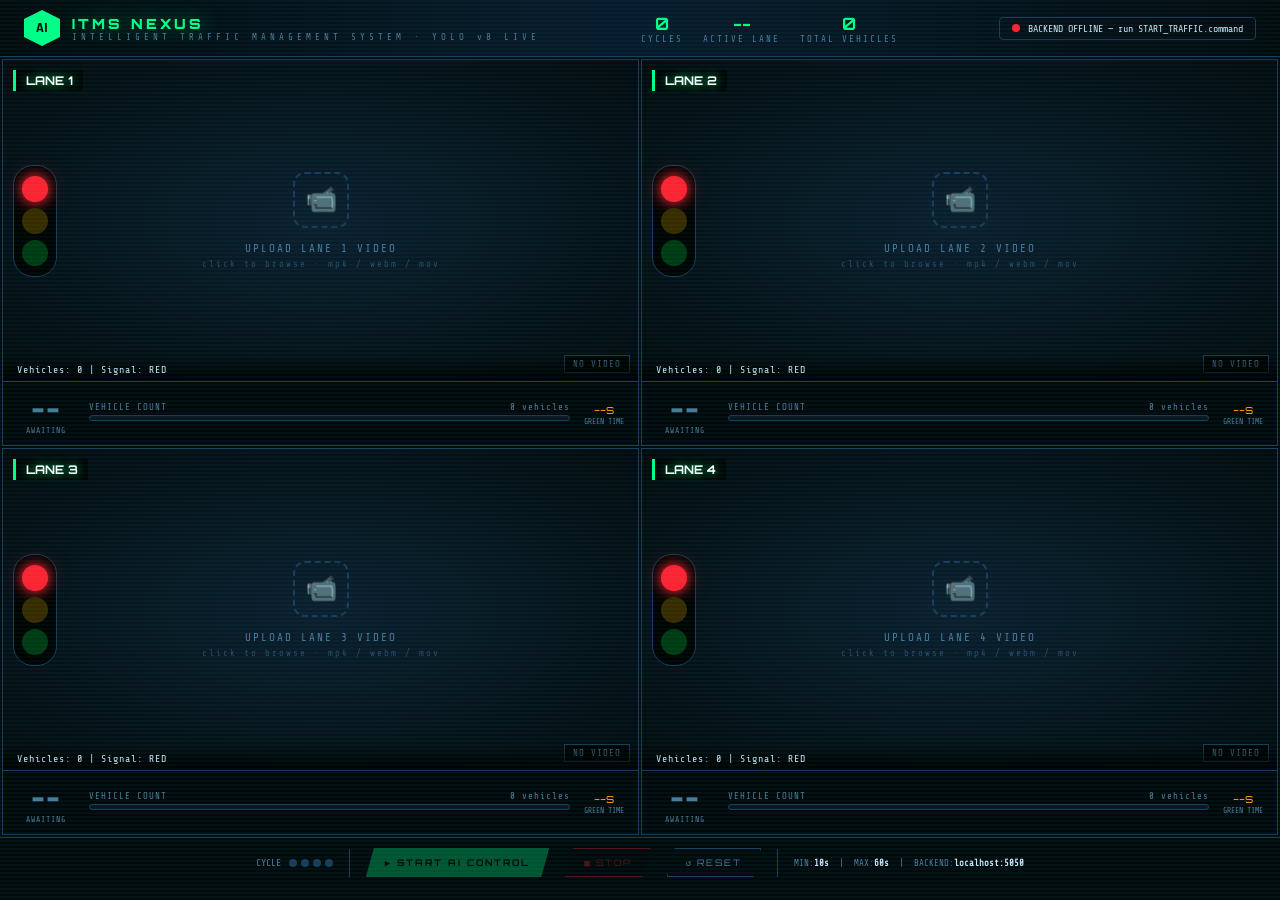
<file: traffic_dashboard.html>
<!DOCTYPE html>
<html lang="en">
<head>
<meta charset="UTF-8"/>
<meta name="viewport" content="width=device-width,initial-scale=1.0"/>
<title>AI Traffic Control System</title>
<style>
  @import url('https://fonts.googleapis.com/css2?family=Orbitron:wght@400;700;900&family=Share+Tech+Mono&family=Rajdhani:wght@300;400;600;700&display=swap');
  :root{--red:#ff2233;--amber:#ff9900;--green:#00ff88;--bg:#050a0f;--panel:#0a1520;--border:#1a3a5c;--text:#c8e4f8;--dim:#4a7a9b;--scan:rgba(0,255,136,0.04);}
  *{margin:0;padding:0;box-sizing:border-box;}
  body{background:var(--bg);color:var(--text);font-family:'Rajdhani',sans-serif;min-height:100vh;overflow-x:hidden;}
  body::before{content:'';position:fixed;inset:0;background:repeating-linear-gradient(0deg,transparent,transparent 2px,var(--scan) 2px,var(--scan) 4px);pointer-events:none;z-index:999;}

  header{display:flex;align-items:center;justify-content:space-between;padding:10px 24px;border-bottom:1px solid var(--border);background:linear-gradient(90deg,#050a0f,#0a1a2e,#050a0f);position:sticky;top:0;z-index:100;}
  .logo{display:flex;align-items:center;gap:12px;}
  .logo-icon{width:36px;height:36px;background:var(--green);clip-path:polygon(50% 0%,100% 25%,100% 75%,50% 100%,0% 75%,0% 25%);display:flex;align-items:center;justify-content:center;font-size:14px;color:#000;font-weight:900;animation:pulse-logo 2s ease-in-out infinite;}
  @keyframes pulse-logo{0%,100%{box-shadow:0 0 0 0 rgba(0,255,136,0.4);}50%{box-shadow:0 0 0 8px rgba(0,255,136,0);}}
  .logo-text h1{font-family:'Orbitron',monospace;font-size:14px;font-weight:900;letter-spacing:3px;color:var(--green);text-shadow:0 0 20px rgba(0,255,136,0.5);}
  .logo-text p{font-size:9px;letter-spacing:4px;color:var(--dim);font-family:'Share Tech Mono',monospace;}
  .header-stats{display:flex;gap:20px;}
  .hstat{text-align:center;}
  .hstat-val{font-family:'Orbitron',monospace;font-size:17px;font-weight:700;color:var(--green);}
  .hstat-lbl{font-size:9px;letter-spacing:2px;color:var(--dim);font-family:'Share Tech Mono',monospace;}
  .backend-status{display:flex;align-items:center;gap:8px;font-family:'Share Tech Mono',monospace;font-size:10px;padding:5px 12px;border:1px solid var(--border);border-radius:4px;}
  .status-dot{width:8px;height:8px;border-radius:50%;background:var(--dim);transition:background 0.3s;}
  .status-dot.online{background:var(--green);animation:blink 1.2s infinite;}
  .status-dot.error{background:var(--red);}
  @keyframes blink{0%,100%{opacity:1;}50%{opacity:0.3;}}

  .main{display:grid;grid-template-columns:1fr 1fr;grid-template-rows:1fr 1fr;gap:2px;padding:2px;height:calc(100vh - 120px);}

  .lane-card{position:relative;background:var(--panel);border:1px solid var(--border);overflow:hidden;display:flex;flex-direction:column;transition:border-color 0.3s,box-shadow 0.3s;}
  .lane-card.active{border-color:var(--green);box-shadow:inset 0 0 30px rgba(0,255,136,0.05),0 0 20px rgba(0,255,136,0.15);}
  .lane-card.active::after{content:'● ACTIVE';position:absolute;top:8px;right:10px;background:var(--green);color:#000;font-family:'Orbitron',monospace;font-size:7px;font-weight:900;padding:2px 8px;letter-spacing:2px;z-index:15;animation:active-pulse 0.6s ease-in-out infinite alternate;}
  @keyframes active-pulse{from{opacity:1;}to{opacity:0.5;}}

  .video-wrap{position:relative;flex:1;background:#000;overflow:hidden;}
  .video-wrap video{width:100%;height:100%;object-fit:cover;display:block;}

  /* Canvas sits exactly over the video */
  .bbox-canvas{position:absolute;top:0;left:0;width:100%;height:100%;pointer-events:none;z-index:6;}

  .video-placeholder{width:100%;height:100%;display:flex;flex-direction:column;align-items:center;justify-content:center;gap:14px;cursor:pointer;background:radial-gradient(ellipse at center,#0d1e30 0%,#050a0f 100%);transition:background 0.3s;}
  .video-placeholder:hover{background:radial-gradient(ellipse at center,#0d2a40 0%,#050a0f 100%);}
  .upload-icon{width:56px;height:56px;border:2px dashed var(--border);border-radius:12px;display:flex;align-items:center;justify-content:center;font-size:26px;transition:border-color 0.3s,transform 0.3s;}
  .video-placeholder:hover .upload-icon{border-color:var(--green);transform:scale(1.05);}
  .upload-text{text-align:center;font-size:11px;letter-spacing:2px;color:var(--dim);font-family:'Share Tech Mono',monospace;}
  .upload-text span{display:block;margin-top:4px;font-size:9px;color:#2a4a6a;}

  .traffic-light{position:absolute;left:10px;top:50%;transform:translateY(-50%);display:flex;flex-direction:column;gap:6px;background:rgba(0,0,0,0.85);border:1px solid #1a3a5c;border-radius:20px;padding:10px 8px;z-index:20;}
  .light{width:26px;height:26px;border-radius:50%;transition:all 0.3s;}
  .light.red-l{background:#3a0a0a;} .light.amber-l{background:#3a2a00;} .light.green-l{background:#003a15;}
  .light.red-l.on{background:var(--red);box-shadow:0 0 12px var(--red),0 0 24px rgba(255,34,51,0.4);}
  .light.amber-l.on{background:var(--amber);box-shadow:0 0 12px var(--amber),0 0 24px rgba(255,153,0,0.4);}
  .light.green-l.on{background:var(--green);box-shadow:0 0 12px var(--green),0 0 24px rgba(0,255,136,0.4);}

  .lane-label{position:absolute;top:10px;left:10px;font-family:'Orbitron',monospace;font-size:12px;font-weight:700;color:#fff;text-shadow:0 0 10px rgba(0,255,136,0.8);background:rgba(0,0,0,0.65);padding:3px 10px;border-left:3px solid var(--green);z-index:10;}

  .box-legend{position:absolute;top:10px;right:10px;display:flex;flex-direction:column;gap:3px;z-index:10;}
  .box-legend-item{display:flex;align-items:center;gap:4px;font-family:'Share Tech Mono',monospace;font-size:8px;letter-spacing:1px;}
  .box-swatch{width:10px;height:10px;border-radius:1px;}

  .analysis-badge{position:absolute;bottom:8px;right:8px;background:rgba(0,0,0,0.75);border:1px solid var(--border);font-family:'Share Tech Mono',monospace;font-size:9px;color:var(--dim);padding:3px 8px;letter-spacing:1px;z-index:10;transition:color 0.3s,border-color 0.3s;}
  .analysis-badge.detecting{color:var(--amber);border-color:var(--amber);animation:blink 0.8s infinite;}
  .analysis-badge.done{color:var(--green);border-color:rgba(0,255,136,0.4);}

  .density-overlay{position:absolute;bottom:0;left:0;right:0;background:linear-gradient(transparent,rgba(0,0,0,0.88));padding:10px 14px 6px;font-family:'Share Tech Mono',monospace;font-size:10px;color:#c8e4f8;letter-spacing:1px;z-index:10;}

  .scanning .scan-line{position:absolute;left:0;right:0;height:2px;background:linear-gradient(90deg,transparent,var(--green),transparent);animation:scan-move 1.8s linear infinite;pointer-events:none;z-index:5;}
  @keyframes scan-move{from{top:0;}to{top:100%;}}

  .lane-bottom{padding:7px 12px;background:rgba(0,0,0,0.6);border-top:1px solid var(--border);display:flex;align-items:center;gap:12px;min-height:64px;}
  .timer-block{display:flex;flex-direction:column;align-items:center;gap:2px;min-width:62px;}
  .timer-display{font-family:'Orbitron',monospace;font-size:26px;font-weight:900;letter-spacing:2px;transition:color 0.3s,text-shadow 0.3s;color:var(--dim);}
  .timer-display.counting{color:var(--green);text-shadow:0 0 15px rgba(0,255,136,0.6);}
  .timer-display.waiting{color:var(--red);text-shadow:0 0 10px rgba(255,34,51,0.4);}
  .timer-sub{font-family:'Share Tech Mono',monospace;font-size:8px;color:var(--dim);letter-spacing:1px;}

  .density-bar-wrap{flex:1;}
  .density-label{display:flex;justify-content:space-between;font-family:'Share Tech Mono',monospace;font-size:9px;color:var(--dim);margin-bottom:3px;letter-spacing:1px;}
  .density-bar{height:6px;background:#0a1520;border-radius:3px;overflow:hidden;border:1px solid var(--border);}
  .density-fill{height:100%;border-radius:3px;transition:width 0.6s ease,background 0.6s;}

  .vtype-row{display:flex;gap:5px;margin-top:5px;flex-wrap:wrap;}
  .vpill{font-family:'Share Tech Mono',monospace;font-size:8px;padding:2px 6px;border-radius:2px;letter-spacing:1px;}
  .vpill.moto{background:rgba(0,255,136,0.1);border:1px solid rgba(0,255,136,0.4);color:#00ff88;}
  .vpill.car{background:rgba(0,255,136,0.1);border:1px solid rgba(0,255,136,0.4);color:#00ff88;}
  .vpill.heavy{background:rgba(0,255,136,0.1);border:1px solid rgba(0,255,136,0.4);color:#00ff88;}
  .vpill.zero{color:var(--dim);background:transparent;border:1px solid var(--border);}

  #control-panel{padding:10px 24px;background:rgba(5,10,15,0.97);border-top:1px solid var(--border);display:flex;align-items:center;justify-content:center;gap:16px;flex-wrap:wrap;}
  .btn{font-family:'Orbitron',monospace;font-size:9px;letter-spacing:2px;padding:8px 18px;border:1px solid var(--border);background:transparent;color:var(--dim);cursor:pointer;transition:all 0.2s;clip-path:polygon(8px 0%,100% 0%,calc(100% - 8px) 100%,0% 100%);}
  .btn:hover{border-color:var(--green);color:var(--green);background:rgba(0,255,136,0.05);}
  .btn.primary{border-color:var(--green);color:#000;background:var(--green);font-weight:700;}
  .btn.primary:hover{background:#00ffaa;box-shadow:0 0 20px rgba(0,255,136,0.4);}
  .btn.danger{border-color:var(--red);color:var(--red);}
  .btn.danger:hover{background:rgba(255,34,51,0.1);}
  .btn:disabled{opacity:0.3;cursor:not-allowed;}
  .ctrl-sep{width:1px;height:28px;background:var(--border);}
  .cycle-indicator{display:flex;align-items:center;gap:8px;font-family:'Share Tech Mono',monospace;font-size:10px;color:var(--dim);}
  .cycle-dots{display:flex;gap:4px;}
  .cycle-dot{width:8px;height:8px;border-radius:50%;background:var(--border);transition:background 0.3s;}
  .cycle-dot.active{background:var(--green);box-shadow:0 0 8px var(--green);}

  #toast{position:fixed;bottom:80px;left:50%;transform:translateX(-50%);background:#0a1a2e;border:1px solid var(--border);font-family:'Share Tech Mono',monospace;font-size:11px;color:var(--text);padding:8px 20px;letter-spacing:1px;z-index:500;opacity:0;transition:opacity 0.3s;pointer-events:none;white-space:nowrap;}
  #toast.show{opacity:1;}
  input[type=file]{display:none;}
</style>
</head>
<body>

<header>
  <div class="logo">
    <div class="logo-icon">AI</div>
    <div class="logo-text">
      <h1>ITMS NEXUS</h1>
      <p>INTELLIGENT TRAFFIC MANAGEMENT SYSTEM · YOLO v8 LIVE</p>
    </div>
  </div>
  <div class="header-stats">
    <div class="hstat"><div class="hstat-val" id="h-cycle">0</div><div class="hstat-lbl">CYCLES</div></div>
    <div class="hstat"><div class="hstat-val" id="h-active">--</div><div class="hstat-lbl">ACTIVE LANE</div></div>
    <div class="hstat"><div class="hstat-val" id="h-total">0</div><div class="hstat-lbl">TOTAL VEHICLES</div></div>
  </div>
  <div class="backend-status">
    <div class="status-dot" id="sdot"></div>
    <span id="sys-status">CONNECTING...</span>
  </div>
</header>

<div class="main" id="main-grid"></div>

<div id="control-panel">
  <div class="cycle-indicator">
    <span>CYCLE</span>
    <div class="cycle-dots">
      <div class="cycle-dot" id="cd0"></div>
      <div class="cycle-dot" id="cd1"></div>
      <div class="cycle-dot" id="cd2"></div>
      <div class="cycle-dot" id="cd3"></div>
    </div>
  </div>
  <div class="ctrl-sep"></div>
  <button class="btn primary" id="btn-start" onclick="startSystem()" disabled>▶ START AI CONTROL</button>
  <button class="btn danger"  id="btn-stop"  onclick="stopSystem()"  disabled>■ STOP</button>
  <button class="btn" onclick="resetAll()">↺ RESET</button>
  <div class="ctrl-sep"></div>
  <span style="font-family:'Share Tech Mono',monospace;font-size:9px;color:var(--dim)">
    MIN:<b style="color:var(--text)">10s</b> &nbsp;|&nbsp; MAX:<b style="color:var(--text)">60s</b> &nbsp;|&nbsp; BACKEND:<b style="color:var(--text)">localhost:5050</b>
  </span>
</div>

<div id="toast"></div>
<input type="file" id="file0" accept="video/*" onchange="loadVideo(0,this)">
<input type="file" id="file1" accept="video/*" onchange="loadVideo(1,this)">
<input type="file" id="file2" accept="video/*" onchange="loadVideo(2,this)">
<input type="file" id="file3" accept="video/*" onchange="loadVideo(3,this)">

<script>
const API = "http://localhost:5050";
const MIN_GREEN = 20, MAX_GREEN = 120, MAX_D = 30;
const CLOCKWISE = [0, 1, 3, 2];

const LANES = [
  {id:0,label:'LANE 1',density:0,signal:'red',video:false,counts:{}},
  {id:1,label:'LANE 2',density:0,signal:'red',video:false,counts:{}},
  {id:2,label:'LANE 3',density:0,signal:'red',video:false,counts:{}},
  {id:3,label:'LANE 4',density:0,signal:'red',video:false,counts:{}},
];

let running = false, activeLane = -1, cycleCount = 0, backendOnline = false;

// Per-lane tracking loop handles
const trackingLoops = {0: null, 1: null, 2: null, 3: null};
// Throttle — don't send a new frame until the previous one returned
const trackingBusy  = {0: false, 1: false, 2: false, 3: false};
const TRACK_INTERVAL = 150; // ms between frame sends (~5 fps detection)

// ── BOX COLOUR BY TYPE ────────────────────────────────────────────────────────
function boxColor(label) {
  if (label === 'Motorcycle' || label === 'Bicycle') return '#00ff88';
  if (label === 'Car')                               return '#ff9900';
  return '#ff2233'; // Bus / Truck
}
function pillClass(label) {
  if (label === 'Motorcycle' || label === 'Bicycle') return 'vpill moto';
  if (label === 'Car')                               return 'vpill car';
  return 'vpill heavy';
}

// ── BUILD UI ──────────────────────────────────────────────────────────────────
function buildUI() {
  const grid = document.getElementById('main-grid');
  grid.innerHTML = '';
  LANES.forEach(lane => {
    const card = document.createElement('div');
    card.className = 'lane-card';
    card.id = `card-${lane.id}`;
    card.innerHTML = `
      <div class="video-wrap" id="vwrap-${lane.id}">
        <div class="scan-line" style="display:none" id="scanline-${lane.id}"></div>
        <div class="video-placeholder" id="placeholder-${lane.id}" onclick="document.getElementById('file${lane.id}').click()">
          <div class="upload-icon">📹</div>
          <div class="upload-text">UPLOAD ${lane.label} VIDEO<span>click to browse · mp4 / webm / mov</span></div>
        </div>
        <video id="vid-${lane.id}" style="display:none" loop muted playsinline></video>
        <canvas id="canvas-${lane.id}" class="bbox-canvas"></canvas>
        <div class="traffic-light" id="tl-${lane.id}">
          <div class="light red-l"   id="rl-${lane.id}"></div>
          <div class="light amber-l" id="al-${lane.id}"></div>
          <div class="light green-l" id="gl-${lane.id}"></div>
        </div>
        <div class="lane-label">${lane.label}</div>
        <div class="analysis-badge" id="abadge-${lane.id}">NO VIDEO</div>
        <div class="density-overlay" id="doverlay-${lane.id}">Density: -- | Signal: RED</div>
      </div>
      <div class="lane-bottom">
        <div class="timer-block">
          <div class="timer-display" id="tdisplay-${lane.id}">--</div>
          <div class="timer-sub"    id="tsub-${lane.id}">AWAITING</div>
        </div>
        <div class="density-bar-wrap">
          <div class="density-label">
            <span>VEHICLE COUNT</span>
            <span id="dcount-${lane.id}">0 vehicles</span>
          </div>
          <div class="density-bar">
            <div class="density-fill" id="dbar-${lane.id}" style="width:0%;background:var(--dim)"></div>
          </div>
          <div class="vtype-row" id="vtypes-${lane.id}"></div>
        </div>
        <div style="text-align:center;min-width:44px;">
          <div style="font-family:'Orbitron',monospace;font-size:12px;color:var(--amber)" id="alloc-${lane.id}">--s</div>
          <div style="font-family:'Share Tech Mono',monospace;font-size:8px;color:var(--dim)">GREEN TIME</div>
        </div>
      </div>`;
    grid.appendChild(card);
  });
  setSignal(-1, 'red');
}

// ── LIVE TRACKING LOOP ────────────────────────────────────────────────────────
function startTracking(id) {
  stopTracking(id); // clear any previous loop
  trackingLoops[id] = setInterval(() => sendFrameForTracking(id), TRACK_INTERVAL);
}

function stopTracking(id) {
  if (trackingLoops[id]) { clearInterval(trackingLoops[id]); trackingLoops[id] = null; }
  trackingBusy[id] = false;
  clearBoxes(id);
}

async function sendFrameForTracking(id) {
  if (trackingBusy[id]) return; // skip if previous request still pending
  const vid = document.getElementById(`vid-${id}`);
  if (!vid || !LANES[id].video || !backendOnline || vid.paused || vid.readyState < 2) return;

  trackingBusy[id] = true;

  // Capture current video frame into an offscreen canvas
  const cap = document.createElement('canvas');
  cap.width  = vid.videoWidth  || 320;
  cap.height = vid.videoHeight || 240;
  cap.getContext('2d').drawImage(vid, 0, 0, cap.width, cap.height);
  const b64 = cap.toDataURL('image/jpeg', 0.6).split(',')[1];

  try {
    const r    = await fetch(`${API}/analyze_frame`, {
      method:  'POST',
      headers: {'Content-Type': 'application/json'},
      body:    JSON.stringify({lane_id: id, frame: b64}),
      signal:  AbortSignal.timeout(3000),
    });
    const data = await r.json();

    // Update density + counts
    LANES[id].density = data.density;
    LANES[id].counts  = data.counts || {};
    updateDensityUI(id);

    // Draw outline bounding boxes
    if (data.boxes) drawBoxes(id, data.boxes, vid.videoWidth, vid.videoHeight);

  } catch { /* silently skip failed frames */ }

  trackingBusy[id] = false;
}

// ── DRAW OUTLINE BOUNDING BOXES ───────────────────────────────────────────────
function drawBoxes(id, boxes, vw, vh) {
  const canvas = document.getElementById(`canvas-${id}`);
  if (!canvas) return;

  // Match canvas to actual video resolution
  if (canvas.width !== vw || canvas.height !== vh) {
    canvas.width  = vw || 640;
    canvas.height = vh || 480;
  }

  const ctx = canvas.getContext('2d');
  ctx.clearRect(0, 0, canvas.width, canvas.height);

  boxes.forEach(({x1, y1, x2, y2, label, conf}) => {
    const color = boxColor(label);
    const w = x2 - x1;
    const h = y2 - y1;

    // ── Outline only — NO fill ──
    ctx.strokeStyle = color;
    ctx.lineWidth   = 2.5;
    ctx.shadowColor = color;
    ctx.shadowBlur  = 6;
    ctx.strokeRect(x1, y1, w, h);
    ctx.shadowBlur  = 0;

    // Corner tick marks for a "targeting reticle" look
    const tick = Math.min(w, h) * 0.22;
    ctx.lineWidth = 2.5;
    ctx.strokeStyle = color;
    // top-left
    ctx.beginPath(); ctx.moveTo(x1, y1 + tick); ctx.lineTo(x1, y1); ctx.lineTo(x1 + tick, y1); ctx.stroke();
    // top-right
    ctx.beginPath(); ctx.moveTo(x2 - tick, y1); ctx.lineTo(x2, y1); ctx.lineTo(x2, y1 + tick); ctx.stroke();
    // bottom-left
    ctx.beginPath(); ctx.moveTo(x1, y2 - tick); ctx.lineTo(x1, y2); ctx.lineTo(x1 + tick, y2); ctx.stroke();
    // bottom-right
    ctx.beginPath(); ctx.moveTo(x2 - tick, y2); ctx.lineTo(x2, y2); ctx.lineTo(x2 - tick, y2); ctx.stroke();
    // fix bottom-right
    ctx.beginPath(); ctx.moveTo(x2, y2 - tick); ctx.lineTo(x2, y2); ctx.lineTo(x2 - tick, y2); ctx.stroke();
  });
}

function clearBoxes(id) {
  const c = document.getElementById(`canvas-${id}`);
  if (c) c.getContext('2d').clearRect(0, 0, c.width, c.height);
}

// ── BACKEND HEALTH ────────────────────────────────────────────────────────────
async function checkBackend() {
  try {
    const r = await fetch(`${API}/health`, {signal: AbortSignal.timeout(2000)});
    if (r.ok) {
      backendOnline = true;
      document.getElementById('sdot').className = 'status-dot online';
      document.getElementById('sys-status').textContent = 'YOLO BACKEND ONLINE';
      document.getElementById('btn-start').disabled = false;
      return true;
    }
  } catch {}
  backendOnline = false;
  document.getElementById('sdot').className = 'status-dot error';
  document.getElementById('sys-status').textContent = 'BACKEND OFFLINE — run START_TRAFFIC.command';
  document.getElementById('btn-start').disabled = true;
  return false;
}

// ── VIDEO LOAD ────────────────────────────────────────────────────────────────
async function loadVideo(id, input) {
  const file = input.files[0];
  if (!file) return;
  LANES[id].video = true;
  const vid = document.getElementById(`vid-${id}`);
  vid.src = URL.createObjectURL(file);
  vid.style.display = 'block';
  document.getElementById(`placeholder-${id}`).style.display = 'none';
  vid.load();
  const badge = document.getElementById(`abadge-${id}`);
  badge.textContent = 'ANALYZING...';
  badge.className   = 'analysis-badge detecting';
  toast(`Lane ${id+1}: analysing with YOLO...`);
  await analyzeVideo(id, file);
}

async function analyzeVideo(id, file) {
  if (!backendOnline) { LANES[id].density = 10; updateDensityUI(id); return; }
  try {
    const fd = new FormData();
    fd.append('video', file);
    fd.append('lane_id', id);
    const r    = await fetch(`${API}/analyze`, {method:'POST', body:fd});
    const data = await r.json();
    LANES[id].density = data.density;
    LANES[id].counts  = data.counts || {};
    const badge = document.getElementById(`abadge-${id}`);
    badge.textContent = `${data.density} vehicles · ${data.sample_frames} frames`;
    badge.className   = 'analysis-badge done';
    updateDensityUI(id);
    toast(`Lane ${id+1}: ${data.density} vehicles detected`);
  } catch {
    document.getElementById(`abadge-${id}`).textContent = 'FAILED';
    document.getElementById(`abadge-${id}`).className   = 'analysis-badge';
    LANES[id].density = 10;
    updateDensityUI(id);
  }
}

// ── DENSITY UI ────────────────────────────────────────────────────────────────
const DENSITY_TO_TIME = d => Math.min(MAX_GREEN, Math.max(MIN_GREEN, Math.round(d * 3.5)));

function updateDensityUI(id) {
  const d   = LANES[id].density;
  const pct = Math.min(100, Math.round((d / MAX_D) * 100));
  const t   = DENSITY_TO_TIME(d);
  document.getElementById(`dcount-${id}`).textContent = `${d} vehicles`;
  document.getElementById(`alloc-${id}`).textContent  = `${t}s`;
  const bar = document.getElementById(`dbar-${id}`);
  bar.style.width      = pct + '%';
  bar.style.background = pct > 70 ? '#ff2233' : pct > 40 ? '#ff9900' : '#00ff88';
  document.getElementById(`doverlay-${id}`).textContent =
    `Vehicles: ${d} | Signal: ${LANES[id].signal.toUpperCase()}`;
  const row = document.getElementById(`vtypes-${id}`);
  row.innerHTML = '';
  const counts = LANES[id].counts || {};
  [{type:'Car',cls:'car'},{type:'Truck',cls:'heavy'},{type:'Bus',cls:'heavy'},{type:'Motorcycle',cls:'moto'},{type:'Bicycle',cls:'moto'}]
    .forEach(({type, cls}) => {
      const n = counts[type] || 0;
      const pill = document.createElement('div');
      pill.className = n === 0 ? 'vpill zero' : `vpill ${cls}`;
      pill.textContent = `${type}: ${Math.round(n)}`;
      row.appendChild(pill);
    });
}

// ── SIGNALS ───────────────────────────────────────────────────────────────────
function setSignal(id, state) {
  const ids = id === -1 ? [0,1,2,3] : [id];
  const s   = id === -1 ? 'red' : state;
  ids.forEach(i => {
    LANES[i].signal = s;
    const rl = document.getElementById(`rl-${i}`);
    const al = document.getElementById(`al-${i}`);
    const gl = document.getElementById(`gl-${i}`);
    if (!rl) return;
    rl.className = 'light red-l'; al.className = 'light amber-l'; gl.className = 'light green-l';
    if (s==='red')      rl.classList.add('on');
    if (s==='amber')    al.classList.add('on');
    if (s==='green')    gl.classList.add('on');
    if (s==='red+amber'){rl.classList.add('on'); al.classList.add('on');}
    const ov = document.getElementById(`doverlay-${i}`);
    if (ov) ov.textContent = `Vehicles: ${LANES[i].density} | Signal: ${s.toUpperCase()}`;
  });
}

function setActiveCard(id) {
  [0,1,2,3].forEach(i => {
    document.getElementById(`card-${i}`)?.classList.toggle('active', i===id);
    const sl = document.getElementById(`scanline-${i}`);
    if (sl) sl.style.display = (i===id) ? 'block' : 'none';
  });
}

function updateCycleDots(id) {
  const pos = CLOCKWISE.indexOf(id);
  [0,1,2,3].forEach(i => document.getElementById(`cd${i}`)?.classList.toggle('active', i===pos));
}

// ── MAIN CYCLE ────────────────────────────────────────────────────────────────
async function startSystem() {
  if (running) return;
  if (!backendOnline) { toast('Backend offline — run START_TRAFFIC.command first'); return; }
  running = true;
  document.getElementById('btn-start').disabled = true;
  document.getElementById('btn-stop').disabled  = false;
  document.getElementById('sys-status').textContent = 'AI CONTROL ACTIVE';
  runCycle();
}

async function runCycle() {
  if (!running) return;
  cycleCount++;
  document.getElementById('h-cycle').textContent = cycleCount;

  for (let qi = 0; qi < CLOCKWISE.length; qi++) {
    if (!running) break;
    const id = CLOCKWISE[qi];
    activeLane = id;
    const t = DENSITY_TO_TIME(LANES[id].density);

    document.getElementById('h-active').textContent = `LANE ${id+1}`;
    document.getElementById('h-total').textContent  = LANES.reduce((s,l)=>s+(l.density||0),0);

    // Stop all — clear boxes on inactive lanes
    [0,1,2,3].forEach(i => { setSignal(i,'red'); stopVideo(i); stopTracking(i); });
    setActiveCard(id);
    updateCycleDots(id);
    await sleep(500);
    if (!running) break;

    // Go GREEN — start video + live tracking
    setSignal(id, 'green');
    playVideo(id);
    startTracking(id); // ← continuous live box tracking starts here

    const td = document.getElementById(`tdisplay-${id}`);
    const ts = document.getElementById(`tsub-${id}`);
    td.className  = 'timer-display counting';
    ts.textContent = 'GREEN · GO';

    [0,1,2,3].filter(i=>i!==id).forEach(i => {
      document.getElementById(`tdisplay-${i}`).className  = 'timer-display waiting';
      document.getElementById(`tsub-${i}`).textContent    = 'WAITING';
    });

    await countdown(id, t);
    if (!running) break;

    // Amber
    stopTracking(id);
    setSignal(id, 'amber');
    td.className  = 'timer-display waiting';
    ts.textContent = 'AMBER';
    await sleep(2000);
    if (!running) break;

    setSignal(id, 'red');
    td.className   = 'timer-display';
    td.textContent = '--';
    ts.textContent = 'DONE';
    stopVideo(id);
  }

  if (running) setTimeout(runCycle, 300);
}

function countdown(id, secs) {
  return new Promise(resolve => {
    let t = secs;
    const td = document.getElementById(`tdisplay-${id}`);
    td.textContent = t;
    const itv = setInterval(() => {
      if (!running) { clearInterval(itv); resolve(); return; }
      t--;
      td.textContent = t;
      [0,1,2,3].filter(i=>i!==id).forEach(i => {
        document.getElementById(`tdisplay-${i}`).textContent = t + 2;
      });
      if (t <= 0) { clearInterval(itv); resolve(); }
    }, 1000);
  });
}

function playVideo(id) { const v = document.getElementById(`vid-${id}`); if (v && LANES[id].video) v.play(); }
function stopVideo(id)  { const v = document.getElementById(`vid-${id}`); if (v && LANES[id].video) v.pause(); }

function stopSystem() {
  running = false; activeLane = -1;
  [0,1,2,3].forEach(i => stopTracking(i));
  document.getElementById('btn-start').disabled = false;
  document.getElementById('btn-stop').disabled  = true;
  document.getElementById('sys-status').textContent = 'SYSTEM PAUSED';
  [0,1,2,3].forEach(i => {
    setSignal(i,'red'); stopVideo(i);
    document.getElementById(`tdisplay-${i}`).className = 'timer-display';
    document.getElementById(`tdisplay-${i}`).textContent = '--';
    document.getElementById(`tsub-${i}`).textContent = 'STOPPED';
  });
  setActiveCard(-1);
  [0,1,2,3].forEach(i => document.getElementById(`cd${i}`)?.classList.remove('active'));
}

function resetAll() {
  stopSystem();
  LANES.forEach((lane,i) => {
    lane.density=0; lane.signal='red'; lane.video=false; lane.counts={};
    const v = document.getElementById(`vid-${i}`);
    if (v) { v.src=''; v.style.display='none'; }
    document.getElementById(`placeholder-${i}`).style.display='flex';
    document.getElementById(`dcount-${i}`).textContent='0 vehicles';
    document.getElementById(`dbar-${i}`).style.width='0%';
    document.getElementById(`alloc-${i}`).textContent='--s';
    document.getElementById(`tdisplay-${i}`).textContent='--';
    document.getElementById(`tsub-${i}`).textContent='AWAITING';
    document.getElementById(`vtypes-${i}`).innerHTML='';
    document.getElementById(`abadge-${i}`).textContent='NO VIDEO';
    document.getElementById(`abadge-${i}`).className='analysis-badge';
    document.getElementById(`doverlay-${i}`).textContent='Vehicles: -- | Signal: RED';
    clearBoxes(i);
  });
  cycleCount=0;
  document.getElementById('h-cycle').textContent='0';
  document.getElementById('h-active').textContent='--';
  document.getElementById('h-total').textContent='0';
}

function toast(msg) {
  const el = document.getElementById('toast');
  el.textContent = msg;
  el.classList.add('show');
  setTimeout(() => el.classList.remove('show'), 3500);
}

function sleep(ms) { return new Promise(r => setTimeout(r, ms)); }

buildUI();
setSignal(-1,'red');
checkBackend();
setInterval(checkBackend, 5000);
</script>
</body>
</html>
</file>
